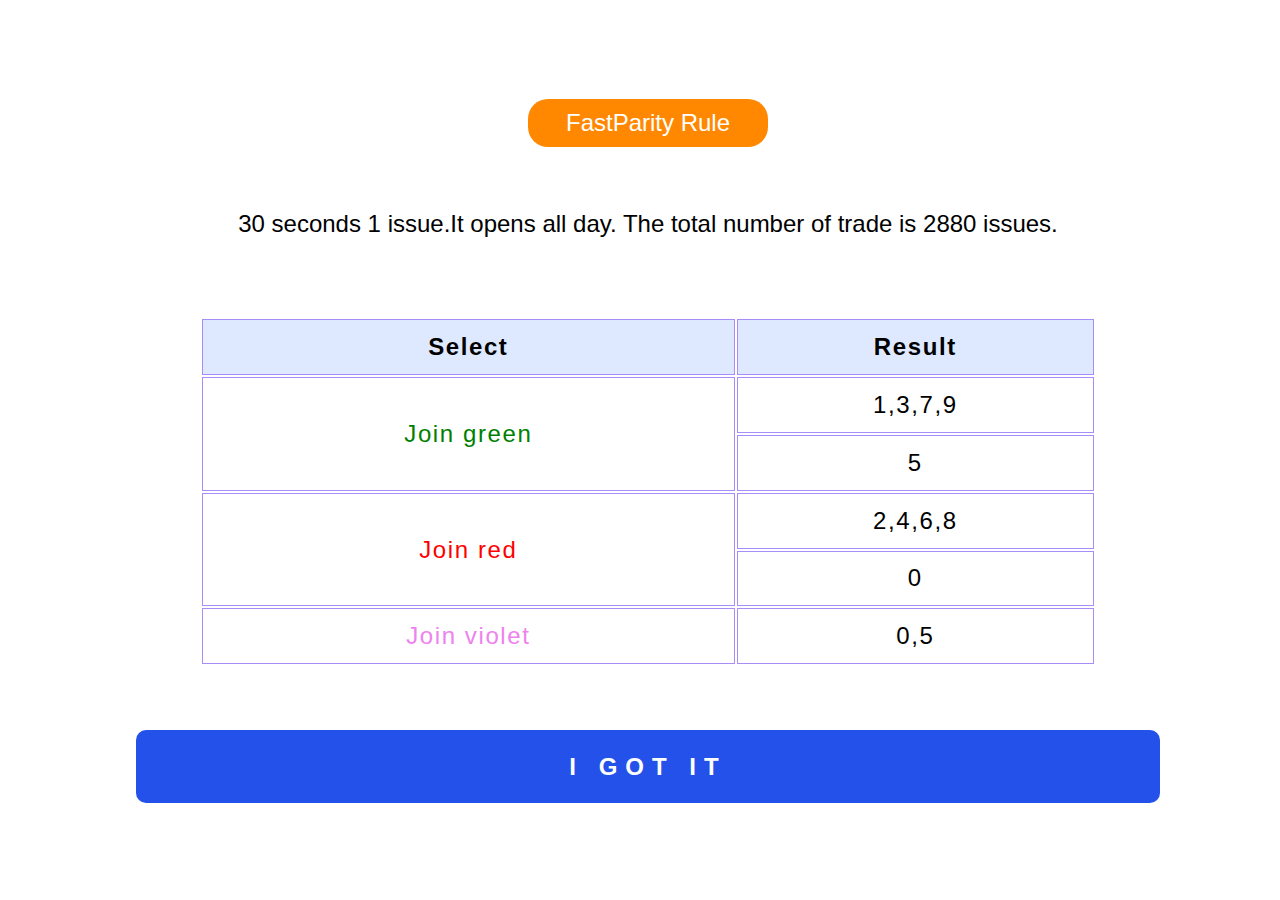
<file: rule.html>
<!DOCTYPE html>
<html lang="en">
<head>
    <meta charset="UTF-8">
    <meta http-equiv="X-UA-Compatible" content="IE=edge">
    <meta name="viewport" content="width=device-width, initial-scale=1.0">
    <title>Document</title>
    <link rel="stylesheet" href="popuplogics.css">
</head>
<body>
    <div class="rulecontainer">
        <div class="title">
            <p>FastParity Rule</p>
        </div>
        <div class="rules">
<div class="descrp">30 seconds 1 issue.It opens all day. The total number of trade is 2880 issues.</div>
        </div>
        <table class="rules-tabel">
            <tr>
                <th>Select</th>
                <th>Result</th>
             
            </tr>
            <tr>
                <td align="center" style="color: green;" rowspan="2">Join green</td>
                <td align="center">1,3,7,9</td>
              </tr>
              <tr>
                <td align="center">5</td>
              </tr>
            <tr>
                <td align="center" rowspan="2" style="color: red;">Join red</td>
                <td align="center">2,4,6,8</td>
              </tr>
              <tr>
                <td align="center">0</td>
              </tr>
            <tr>
                <td align="center" style="color: violet;">Join violet</td>
                <td align="center">0,5</td>
              </tr>
            
        </table>
        <div class="submit"> <a href="index.html">I GOT IT</a></div>
    </div>
</body>
</html>
</file>
<file: popuplogics.css>
.rulecontainer{
    position: fixed;
    transform: translateY(75px);
    background-color: white;
    height: 80vh;
    width: 100vw;
    display: flex;
    justify-content: start;
    align-items: center;
    flex-direction: column;
    gap: 2rem;
}

.title{
width: 100vw;
height: 5rem;
display: flex;
justify-content: center;
align-items: center;
}

.title p{
    border-radius: 20px;
    color: white;
    font-family: 'Franklin Gothic Medium', 'Arial Narrow', Arial, sans-serif;
    background-color: rgb(255, 136, 0);
    height: 3rem;
    width: 15rem;
    font-size: 1.5rem;
    display: flex;
    justify-content: center;
    align-items: center;
}

.rules{
    width: 100vw;
    height: 5rem;
    font-family: 'Franklin Gothic Medium', 'Arial Narrow', Arial, sans-serif;
    display: flex;
    justify-content: center;
    align-items: center;
}

.descrp{
    display: flex;
    justify-content: center;
    align-items: center;
    font-size: 1.5rem;
}

.rules-tabel{
    width: 70vw;
    height: 30rem;
    margin: 2rem;
    border-radius: 2rem;
    font-size: 1.5rem;
    font-family: 'Franklin Gothic Medium', 'Arial Narrow', Arial, sans-serif;
    letter-spacing: .1rem;
    
}

.rules-tabel th{
    background-color: rgb(222, 233, 255);
    border: .5px solid rgb(168, 141, 248);
}
.rules-tabel td{
    background-color: rgb(255, 255, 255);
    border: .5px solid rgb(168, 141, 248);
}

.submit{
    background-color: rgb(35, 81, 234);
    text-decoration: none;
    letter-spacing: .5rem;
    font-size: 1.5rem;
    color: rgb(254, 254, 254);
    font-weight: bold;
    font-family: 'Franklin Gothic Medium', 'Arial Narrow', Arial, sans-serif;
    border-radius: 10px;
    display: flex;
    justify-content: center;
    align-items: center;
    height: 100px;
    width: 80vw;
}

.submit a{
text-decoration: none;
color: rgb(254, 254, 254);
}
</file>
